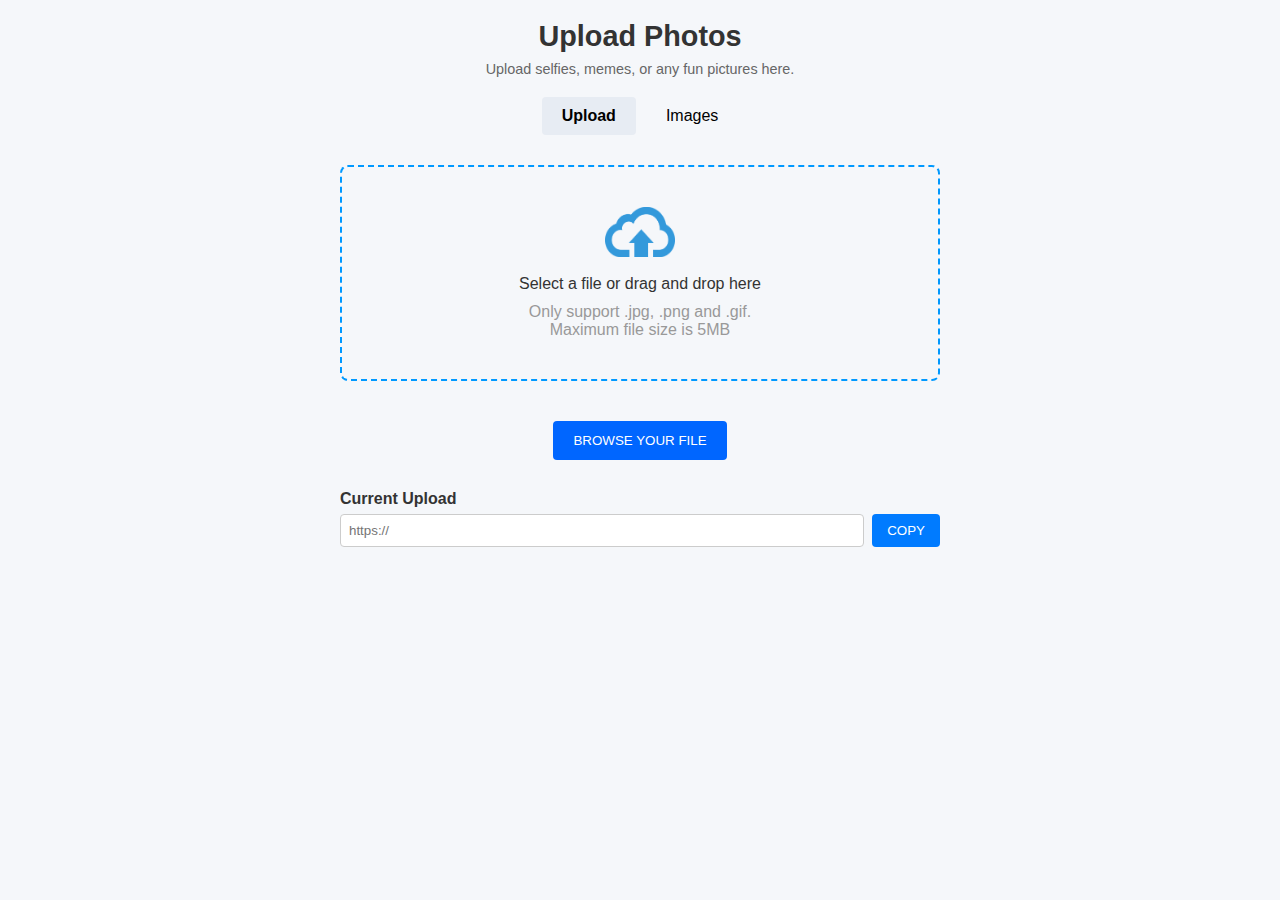
<file: static/upload/upload.html>
<!DOCTYPE html>
<html lang="ru">
<head>
    <meta charset="UTF-8"/>
    <meta name="viewport" content="width=device-width, initial-scale=1.0"/>
    <title>Image Hosting</title>
    <link rel="stylesheet" href="styles.css"/>
</head>
<body>

<header class="main-header">
    <h1>Upload Photos</h1>
    <p>Upload selfies, memes, or any fun pictures here.</p>
</header>

<nav class="tabs">
    <button class="tab-link active" data-tab="upload">Upload</button>
    <button class="tab-link" data-tab="images">Images</button>
</nav>

<main>
    <section id="upload" class="tab-content active">
        <div class="upload-area" id="drop-area">
            <div class="upload-area__icon">
                <img src="upload.png" alt="Upload Icon" width="70" height="50"/>
            </div>
            <p>Select a file or drag and drop here</p>
            <p class="upload-area__subtext">Only support .jpg, .png and
                .gif.<br>Maximum file size is 5MB</p>

            <input type="file" id="fileInput" hidden/>
        </div>

        <div>
            <button id="browseButton">BROWSE YOUR FILE</button>
        </div>
        <div class="current-upload">
            <label for="uploadUrl">Current Upload</label>
            <div class="current-upload__field">
                <input type="text" id="uploadUrl" placeholder="https://"/>
                <button id="copyButton">COPY</button>
            </div>
        </div>
    </section>
    <section id="images" class="tab-content">
        <table class="images-table">
            <thead>
            <tr>
                <th>Name</th>
                <th>Url</th>
                <th>Delete</th>
            </tr>
            </thead>
            <tbody id="imagesTableBody">
            <tr>
                <td>Cat.png</td>
                <td><a href="https://sharefile.xyz/file.jpg" target="_blank">https://sharefile.xyz/file.jpg</a>
                </td>
                <td>
                    <button class="delete-btn">X</button>
                </td>
            </tr>
            </tbody>
        </table>
    </section>
</main>

<script src="script.js"></script>
</body>
</html>
</file>
<file: static/upload/styles.css>
* {
  margin: 0;
  padding: 0;
  box-sizing: border-box;
}
body {
  font-family: Arial, sans-serif;
  background-color: #F5F7FA;
  color: #333;
  text-align: center;
  padding: 20px;
}

.main-header h1 {
  font-size: 1.8rem;
  margin-bottom: 8px;
}
.main-header p {
  font-size: 0.9rem;
  color: #666;
  margin-bottom: 20px;
}

.tabs {
  display: inline-flex;
  gap: 10px;
  margin-bottom: 30px;
}
.tab-link {
  background-color: transparent;
  border: none;
  padding: 10px 20px;
  font-size: 1rem;
  cursor: pointer;
  border-radius: 4px;
  transition: background-color 0.3s;
}
.tab-link.active {
  background-color: #E7ECF3;
  font-weight: bold;
}
.tab-link:hover {
  background-color: #e0e5eb;
}

.tab-content {
  display: none;
  max-width: 600px;
  margin: 0 auto;
  text-align: center;
}
.tab-content.active {
  display: block;
}

.upload-area {
  border: 2px dashed #0099FF;
  border-radius: 8px;
  padding: 40px 20px;
  margin-bottom: 20px;
  position: relative;
  transition: border-color 0.3s;
}
.upload-area__icon {
  font-size: 2rem;
  margin-bottom: 10px;
  color: #0099FF;
}
.upload-area__subtext {
  color: #999;
  margin-top: 10px;
}

#browseButton {
  background-color: #0066FF;
  color: #fff;
  padding: 12px 20px;
  border-radius: 4px;
  border: none;
  margin-top: 20px;
  cursor: pointer;
  transition: background-color 0.3s;
}
#browseButton:hover {
  background-color: #0052cc;
}

.current-upload {
  margin-top: 30px;
  text-align: left;
}
.current-upload label {
  display: block;
  margin-bottom: 6px;
  font-weight: bold;
}
.current-upload__field {
  display: flex;
  gap: 8px;
}
.current-upload__field input[type="text"] {
  flex: 1;
  padding: 8px;
  border: 1px solid #ccc;
  border-radius: 4px;
}
#copyButton {
  background-color: #007BFF;
  color: #fff;
  border: none;
  padding: 0 15px;
  border-radius: 4px;
  cursor: pointer;
}
#copyButton:hover {
  background-color: #0056b3;
}

.images-table {
  width: 100%;
  border-collapse: collapse;
  text-align: left;
}
.images-table th, .images-table td {
  padding: 12px;
  border-bottom: 1px solid #ccc;
}
.images-table th {
  background-color: #f0f0f0;
}
.images-table td a {
  color: #0066FF;
  text-decoration: none;
}
.delete-btn {
  background: none;
  border: none;
  color: #ff3b3b;
  cursor: pointer;
  font-size: 1rem;
  transition: color 0.3s;
}
.delete-btn:hover {
  color: #cc0000;
}

.upload-area.dragover {
  border-color: #00CC66;
}
.upload-area.success {
  border-color: #28a745;
}
.upload-area.error {
  border-color: #dc3545;
}
</file>
